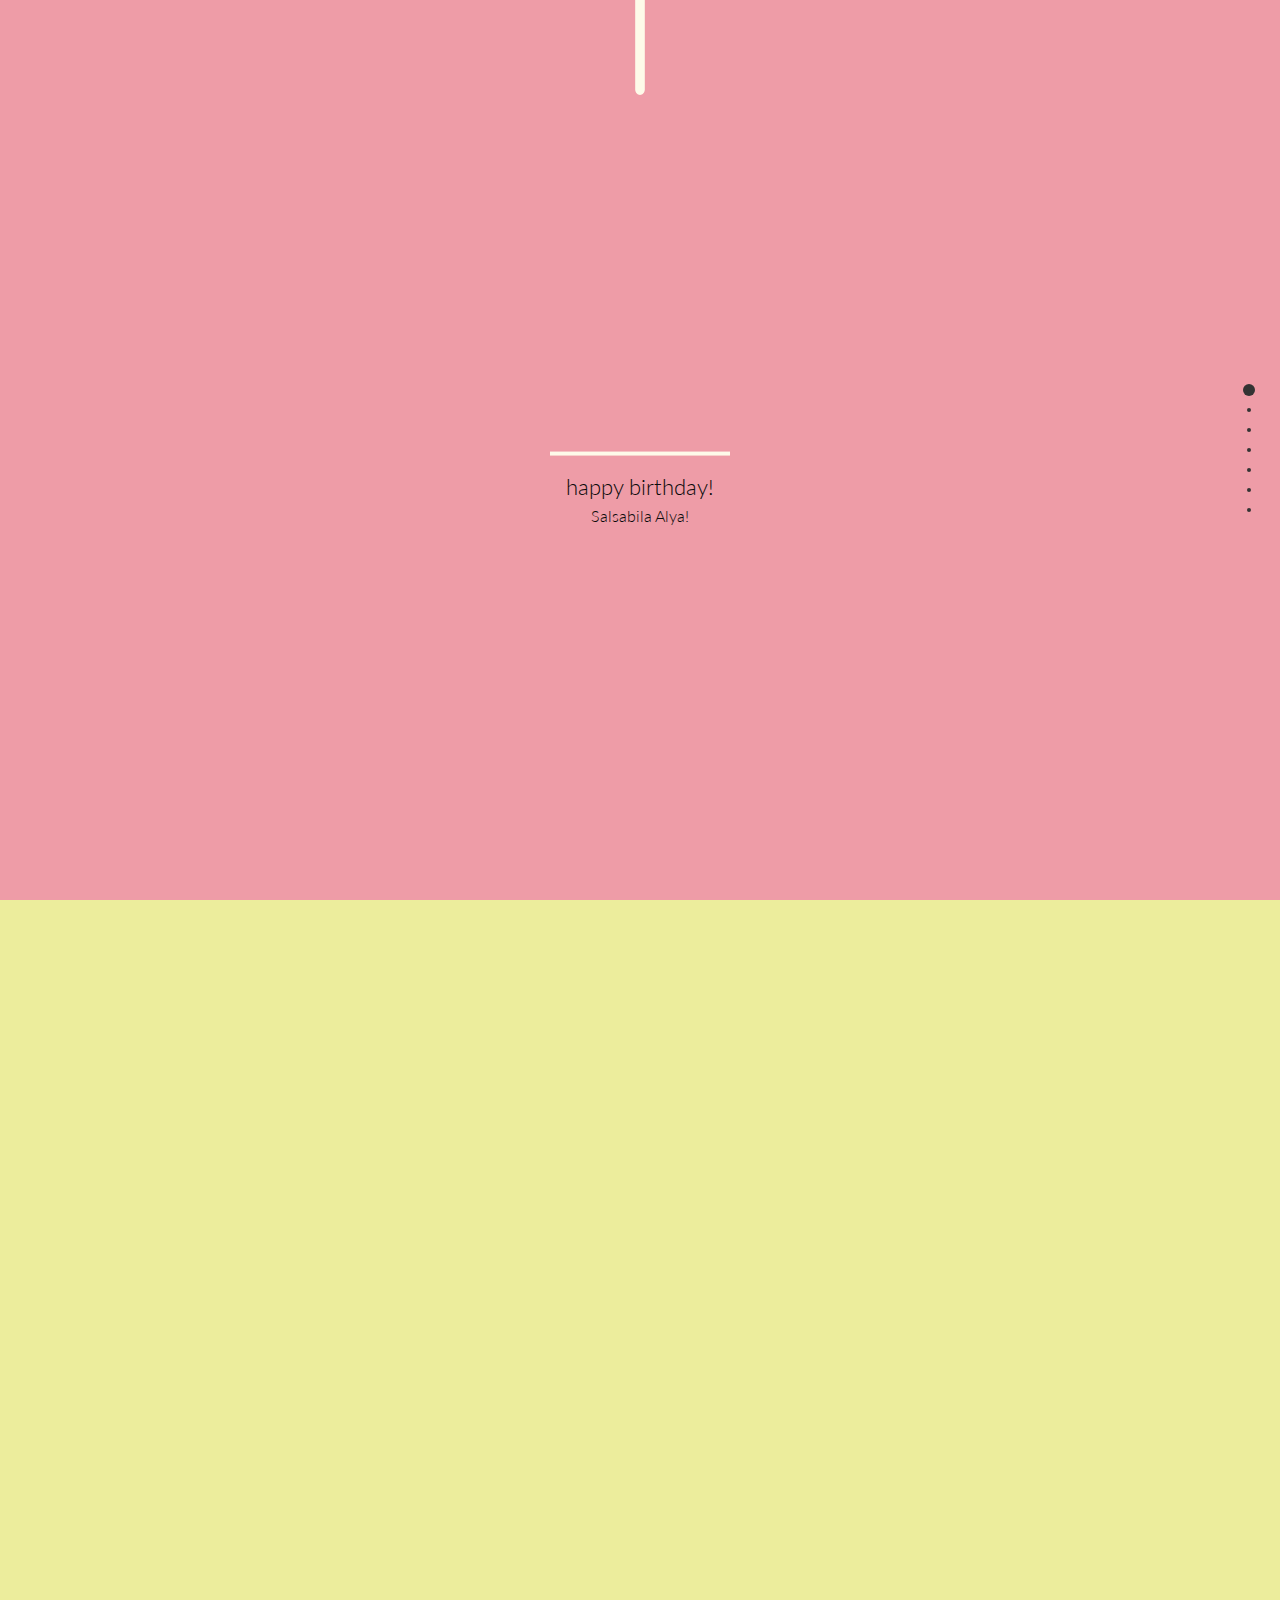
<file: index.html>
<!DOCTYPE html>
<html>

<head>

  <meta charset="UTF-8">
  <meta name="viewport" content="width=device-width, initial-scale=1">

  <title>Happy Birthday To Alya!</title>

  <link rel="stylesheet" href="css/reset.css">
 	<link rel="stylesheet" href="css/animate.min.css" />
  <link rel="stylesheet" href="css/style.css" media="screen" type="text/css" />

 	<!-- fullpage.js -->
  <link rel="stylesheet" type="text/css" href="css/jquery.fullPage.css" />
</head> 

<body>
<div id="fullpage">
	
	<div id="firstsection" class="section">
		<div class="velas">
		    <div class="fuego"></div>
		    <div class="fuego"></div>
		    <div class="fuego"></div>
		    <div class="fuego"></div>
		    <div class="fuego"></div>
		</div>
		
	<embed id="cake" src="cake.svg" width="200px" height="500px" type="image/svg+xml" pluginspage="http://www.adobe.com/svg/viewer/install/" />
	<!--	<object id="cake" data="cake.svg" width="200px" height="500px" type="image/svg+xml" codebase="http://www.adobe.com/svg/viewer/install/" />
-->	
		<div class="text">
			  <h1>happy birthday!</h1>
			  <p>Salsabila Alya!</p>
		</div>
		
	</div>
	
  <style>
    .section {
        text-align: center; /* Pusatkan teks di dalam .section */
    }

    .section img {
        display: block;
        margin: 0 auto; /* Pusatkan gambar */
    }
</style>

<div class="section">
    <div class="text">
        <h1>Cie sekarang udah umur 22 tahun nih hehe</h1>
        <p>Dari kemaren ngeledekin aku tua, sekarang km juga tua:p</p>
		<img src="Ledek.svg" style="width: 300px; height: auto;">
    </div>
</div>



	
	<!--section-->
	<div class="section">
		<div class="text">
			<h1>Happy Birthday Buat pacar aku yang sangat cantik!</h1>
			<p>Semoga selalu sayang sama aku ya:p</p>
			<img src="kucing.svg" style="width: 300px; height: auto;">
		</div>
	</div>
	
	<!--section-->
	<div class="section">
		<div class="text">
			<h1>Semoga apa yang dicita citakan terwujud yaa! AAMIIN</h1>
			<img src="peluk.svg" style="width: 300px; height: auto;">
			<h1>Peluk Buat pacal akoo</h1>
		</div>
	</div>
	
	
	<!--section-->
	<div class="section">
		<div class="text">
			<h1>Kamu cantik banget, semoga tambah cantik lagi ya xixixi</h1>
			<img src="Alya_.jpg" style="width: 300px; height: auto;">
			<h1>I'm so lucky to have you！</h1>
		</div>
		
	</div>		
	
	<!--section-->
	<div class="section">
		<div class="text">
			<h1>My little wish for uu!</h1>
			<img src="bareng2.svg" style="width: 300px; height: auto;">
			<audio src="Recording (6).m4a" controls="controls"></audio>
		</div>
	</div>
	
	<!--？-->
	<div class="section fp-auto-height final_section">
		<div >
			<h1><del>Happy Birthady!</del></h1>
			<p>Semoga kamu suka yaa sama kadonyaa!</p>
			
		
		</div>
	</div>
	  
		
 </div>  
	
	
	<!-- 这是v1.11.0的jquery -->
  <script src='js/jquery.js'></script>
  <script type="text/javascript" src="js/jquery.fullPage.js"></script>
	<script src="js/jquery.lazylinepainter-1.7.0.min.js"></script>
  <script type="text/javascript" src="js/svg.js"></script>  
  <script type="text/javascript" src="js/index.js"></script>
  <!-- This following line is optional. Only necessary if you use the option css3:false and you want to use other easing effects rather than "linear", "swing" or "easeInOutCubic". -->
	<!--  <script src="vendors/jquery.easings.min.js"></script>-->
	<!-- This following line is only necessary in the case of using the plugin option `scrollOverflow:true` -->
	<!-- <script type="text/javascript" src="vendors/jquery.slimscroll.min.js"></script>-->
	 




</body>

</html>
</file>
<file: css/style.css>
@import url(http://fonts.googleapis.com/css?family=Lato:300italic);
html,
body {
  width: 100%;
  height: 100%;
}

body {
  background: hwb(61 61% 7%);
}

.hide{
	visibility: hidden;
}

#cake {
  display: block;
  position: relative;
  margin: -25em auto 0 auto;
}

#Ledek{
	display: block;
	position: relative;
	width: 200px;
	height: 200px;
	margin: 1em auto;
}

 #book, #psp{
	display: inline-block;
	position: relative;
	width: 100px;
	height: 100px;
	margin: 1em auto;
}

#lara_archer{
	width: 300px;
	height: 200px;
	-vendor-animation-duration: 3s;
  -vendor-animation-delay: 2s;
  margin-top: 2em;
}

.final_section{
	height: 300px;
}
.final_section>div{
	margin: 0 auto;
	line-height: 5em;
	color: #8b6a60;
  font-family: 'Lato' , 'Microsoft YaHei', '微软雅黑';
  font-weight: 300;
  font-style: normal;
  text-align: center;
}
/* ============================================== Candle
*/
.velas {
  background: #ffffff;
  border-radius: 10px;
  position: absolute;
  top: 180px;
  left: 50%;
  margin-left: -2.5px;
  margin-top: -8.33333333px;
  width: 5px;
  height: 35px;
  -webkit-transform: translateY(-300px);
  -ms-transform: translateY(-300px);
  transform: translateY(-300px);
  -webkit-backface-visibility: hidden;
  -ms-backface-visibility: hidden;
  backface-visibility: hidden;
  -webkit-animation: in 500ms 6s ease-out forwards;
  animation: in 500ms 6s ease-out forwards;
}

.velas:after,
.velas:before {
  background: rgba(255, 0, 0, 0.4);
  content: "";
  position: absolute;
  width: 100%;
  height: 2.22222222px;
}

.velas:after {
  top: 25%;
  left: 0;
}

.velas:before {
  top: 45%;
  left: 0;
}

/* ============================================== Fire
*/
.fuego {
  border-radius: 100%;
  position: absolute;
  top: -20px;
  left: 50%;
  margin-left: -2.2px;
  width: 6.66666667px;
  height: 18px;
}

.fuego:nth-child(1) {
  -webkit-animation: fuego 2s 6.5s infinite;
  animation: fuego 2s 6.5s infinite;
}

.fuego:nth-child(2) {
  -webkit-animation: fuego 1.5s 6.5s infinite;
  animation: fuego 1.5s 6.5s infinite;
}

.fuego:nth-child(3) {
  -webkit-animation: fuego 1s 6.5s infinite;
  animation: fuego 1s 6.5s infinite;
}

.fuego:nth-child(4) {
  -webkit-animation: fuego 0.5s 6.5s infinite;
  animation: fuego 0.5s 6.5s infinite;
}

.fuego:nth-child(5) {
  -webkit-animation: fuego 0.2s 6.5s infinite;
  animation: fuego 0.2s 6.5s infinite;
}

/* ============================================== Animation Fire
*/
@-webkit-keyframes fuego {
  0%, 100% {
    background: rgba(254, 248, 97, 0.5);
    -webkit-box-shadow: 0 0 40px 10px rgba(248, 233, 209, 0.2);
    box-shadow: 0 0 40px 10px rgba(248, 233, 209, 0.2);
    -webkit-transform: translateY(0) scale(1);
    transform: translateY(0) scale(1);
  }

  50% {
    background: rgba(255, 50, 0, 0.1);
    -webkit-box-shadow: 0 0 40px 20px rgba(248, 233, 209, 0.2);
    box-shadow: 0 0 40px 20px rgba(248, 233, 209, 0.2);
    -webkit-transform: translateY(-20px) scale(0);
    transform: translateY(-20px) scale(0);
  }
}
@keyframes fuego {
  0%, 100% {
    background: rgba(254, 248, 97, 0.5);
    -webkit-box-shadow: 0 0 40px 10px rgba(248, 233, 209, 0.2);
    box-shadow: 0 0 40px 10px rgba(248, 233, 209, 0.2);
    -webkit-transform: translateY(0) scale(1);
    transform: translateY(0) scale(1);
  }

  50% {
    background: rgba(255, 50, 0, 0.1);
    -webkit-box-shadow: 0 0 40px 20px rgba(248, 233, 209, 0.2);
    box-shadow: 0 0 40px 20px rgba(248, 233, 209, 0.2);
    -webkit-transform: translateY(-20px) scale(0);
    transform: translateY(-20px) scale(0);
  }
}
@-webkit-keyframes in {
  to {
    -webkit-transform: translateY(0);
    transform: translateY(0);
  }
}
@keyframes in {
  to {
    -webkit-transform: translateY(0);
    transform: translateY(0);
  }
}
.text {
  color: #0b0a0a;
  font-family: 'Lato' , 'Microsoft YaHei', '微软雅黑';
  font-weight: 300;
  font-style: normal;
  text-align: center;
}
.text h1 {
  font-size: 1.4em;
  margin-bottom: 10px;
}
</file>
